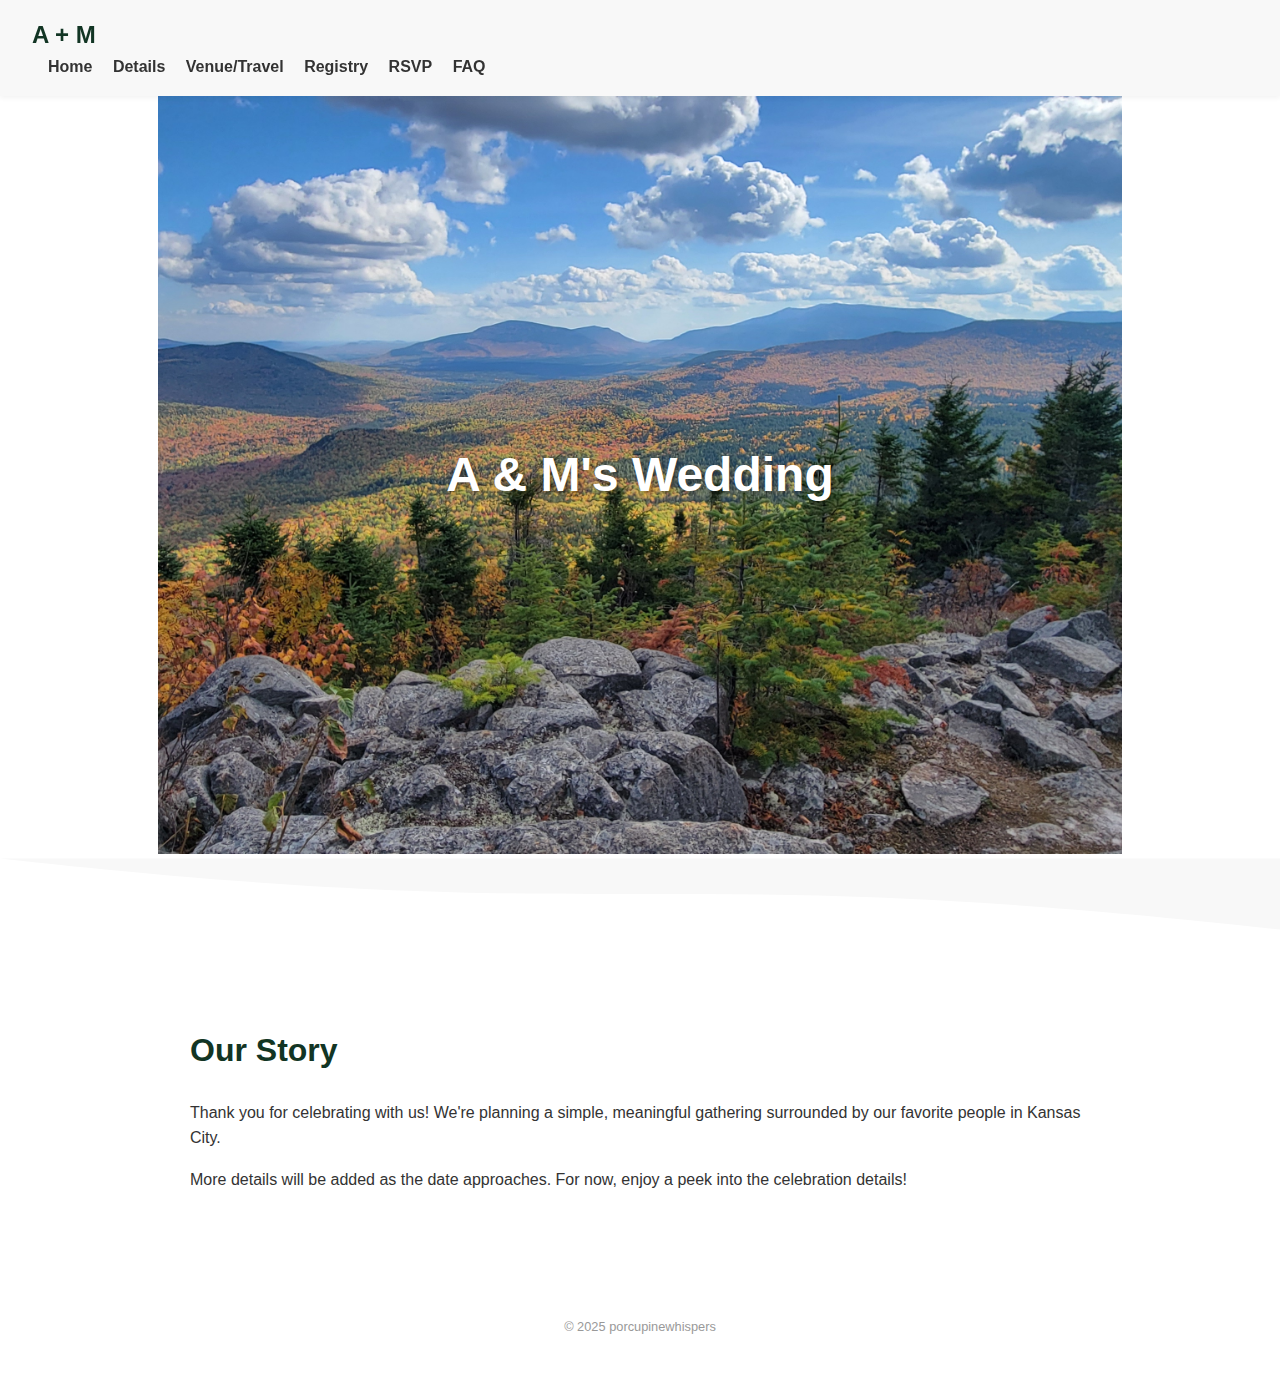
<file: index.html>
<!DOCTYPE html>
<html lang="en">
<head>
  <meta charset="UTF-8">
  <meta name="viewport" content="width=device-width, initial-scale=1.0">
  <title>A + M Wedding</title>
  <link rel="stylesheet" href="style.css">
</head>
<body>

<header>
  <nav>
    <div class="logo">A + M</div>
    <div>
      <a href="index.html">Home</a>
      <a href="details.html">Details</a>
      <a href="venue.html">Venue/Travel</a>
      <a href="registry.html">Registry</a>
      <a href="rsvp.html">RSVP</a>
      <a href="faq.html">FAQ</a>
    </div>
  </nav>
</header>

<section class="hero" style="background-image: url('images/20251004_142535.jpg');">
  <div class="hero-text">
    A & M's Wedding
  </div>
</section>


<div class="wave-divider">
  <svg viewBox="0 0 1440 80"><path fill="#f8f8f8" d="M0,0 C720,80 720,0 1440,80 L1440,0 L0,0 Z"></path></svg>
</div>

<section>
  <h2>Our Story</h2>
    <p>
        Thank you for celebrating with us!  
        We're planning a simple, meaningful gathering surrounded by our favorite people in Kansas City.
    </p>
    <p>
        More details will be added as the date approaches. For now, enjoy a peek into the celebration details!
    </p>
</section>

<footer>
  <p>&copy; 2025 porcupinewhispers</p>
</footer>

</body>
</html>
</file>
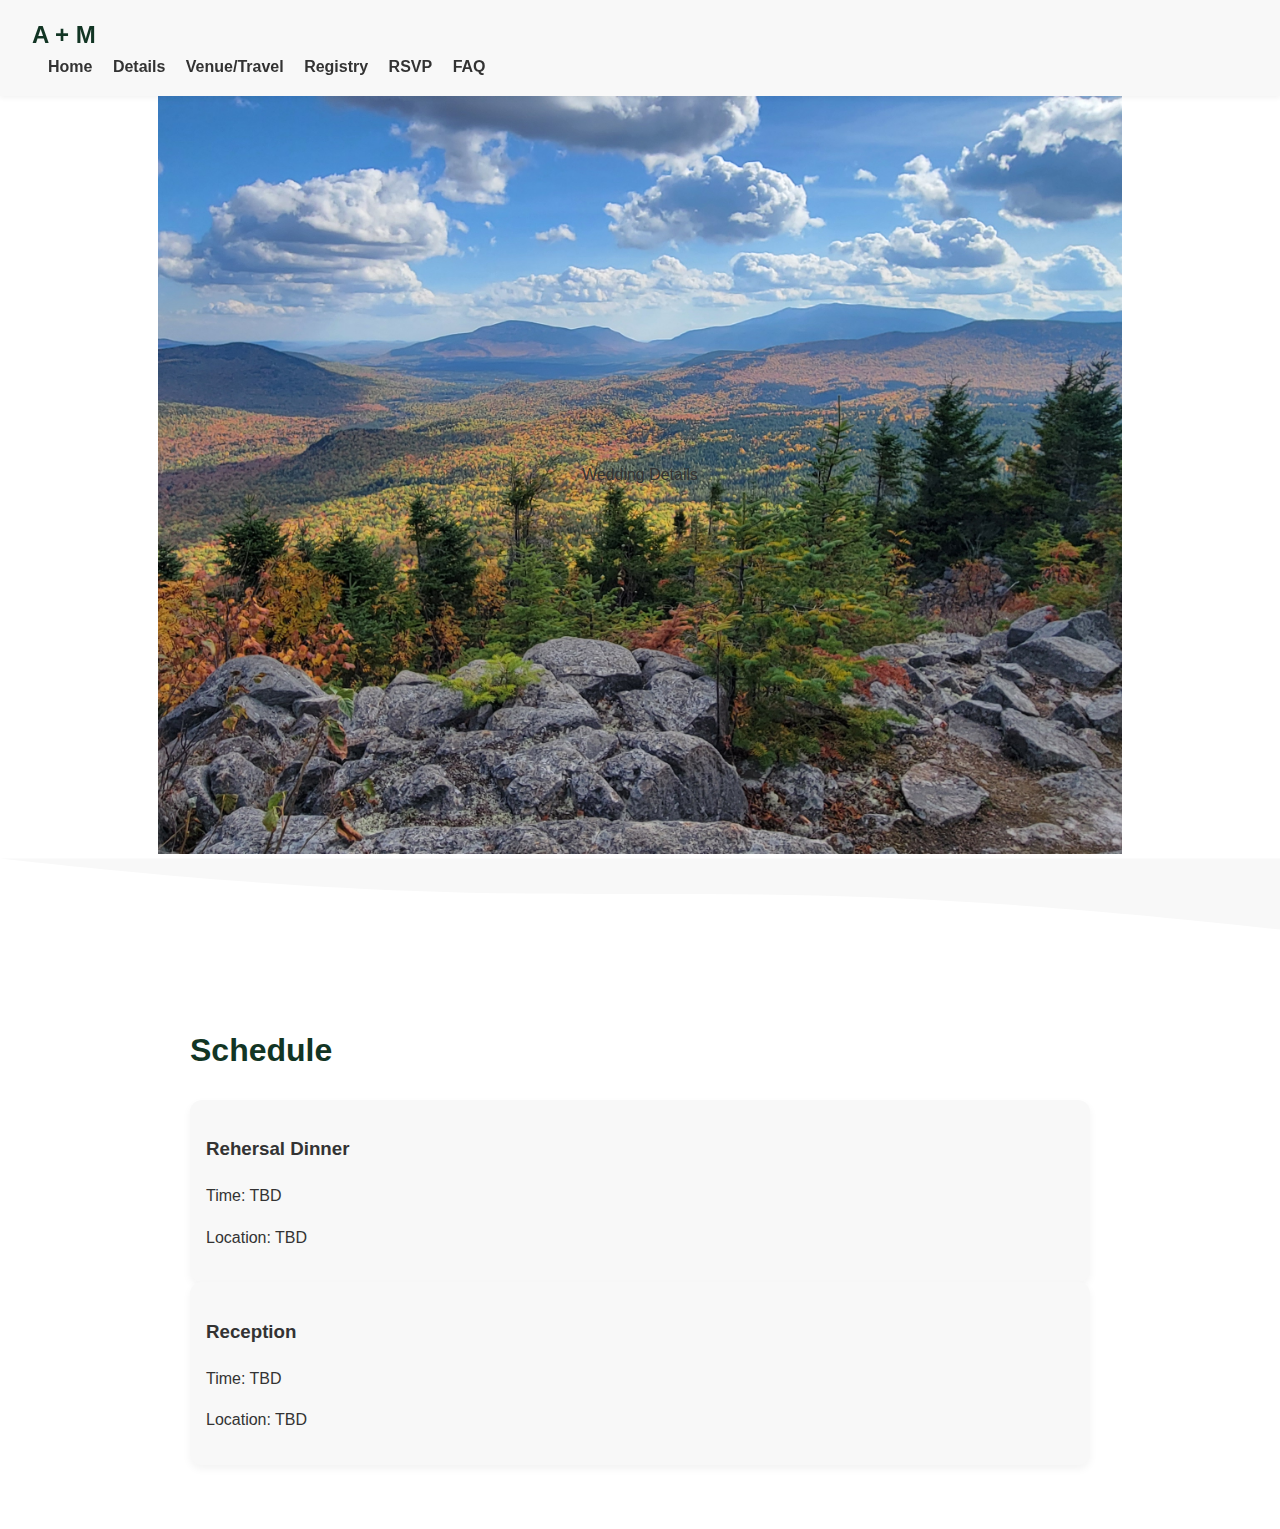
<file: details.html>
<!DOCTYPE html>
<html lang="en">
<head>
  <meta charset="UTF-8">
  <meta name="viewport" content="width=device-width, initial-scale=1.0">
  <title>Details - A + M Wedding</title>
  <link rel="stylesheet" href="style.css">
</head>
<body>

<header>
  <nav>
    <div class="logo">A + M</div>
    <div>
      <a href="index.html">Home</a>
      <a href="details.html">Details</a>
      <a href="venue.html">Venue/Travel</a>
      <a href="registry.html">Registry</a>
      <a href="rsvp.html">RSVP</a>
      <a href="faq.html">FAQ</a>
    </div>
  </nav>
</header>

<section class="hero">
  Wedding Details
</section>

<div class="wave-divider">
  <svg viewBox="0 0 1440 80"><path fill="#f8f8f8" d="M0,0 C720,80 720,0 1440,80 L1440,0 L0,0 Z"></path></svg>
</div>

<section>
  <h2>Schedule</h2>
  <div class="card-container">
    <div class="card">
      <h3>Rehersal Dinner</h3>
      <p>Time: TBD</p>
      <p>Location: TBD</p>
    </div>
    <div class="card">
      <h3>Reception</h3>
      <p>Time: TBD</p>
      <p>Location: TBD</p>
    </div>
  </div>
</
</file>
<file: style.css>
/* --- Body --- */
body {
  font-family: sans-serif;
  margin: 0;
  color: #333;
  line-height: 1.6;
  background-color: #ffffff;
}

/* --- Header / Nav --- */
header {
  background-color: #f8f8f8;
  padding: 1rem 2rem;
  display: flex;
  justify-content: space-between;
  align-items: center;
  box-shadow: 0 2px 5px rgba(0,0,0,0.05);
  position: sticky;
  top: 0;
  z-index: 100;
}

nav a {
  margin-left: 1rem;
  text-decoration: none;
  color: #333;
  font-weight: bold;
}

nav a:hover {
  color: #306030;
}

.logo {
  font-size: 1.5rem;
  font-weight: bold;
  color: #123524;
}

/* --- Hero --- */
.hero {
  height: 70vh;
  display: flex;
  justify-content: center;
  align-items: center;
  background: url('images/20251004_142535.jpg') center/cover no-repeat;
  text-align: center;
}

.hero-text {
  font-size: 3rem;
  color: white;
  text-shadow: 2px 2px 5px rgba(0,0,0,0.4);
  font-weight: bold;
}

/* --- Wave Divider --- */
.wave-divider svg {
  display: block;
  width: 100%;
  height: 80px;
}

/* --- Sections --- */
section {
  padding: 4rem 2rem;
  max-width: 900px;
  margin: 0 auto;
}

h2 {
  font-size: 2rem;
  color: #123524;
  margin-bottom: 1.5rem;
}

p {
  margin-bottom: 1rem;
}

/* --- Cards --- */
.cards {
  display: flex;
  flex-wrap: wrap;
  gap: 1rem;
}

.card {
  flex: 1 1 250px;
  background: #f8f8f8;
  border-radius: 12px;
  padding: 1rem;
  box-shadow: 0 4px 8px rgba(0,0,0,0.05);
  transition: transform 0.3s, box-shadow 0.3s;
}

.card:hover {
  transform: translateY(-5px);
  box-shadow: 0 6px 12px rgba(0,0,0,0.1);
}

/* --- FAQ --- */
.faq-card {
  margin-bottom: 1rem;
  border: 1px solid #ddd;
  border-radius: 10px;
  overflow: hidden;
}

.faq-question {
  background: #C6C6C6;
  padding: 1rem;
  cursor: pointer;
  position: relative;
}

.faq-question .arrow {
  float: right;
  transition: transform 0.3s;
}

.faq-answer {
  max-height: 0;
  overflow: hidden;
  padding: 0 1rem;
  transition: max-height 0.3s ease;
  background: #f8f8f8;
}

.faq-answer p {
  margin: 1rem 0;
}

/* --- Registry Button --- */
.registry-btn {
  display: inline-block;
  margin-top: 1rem;
  padding: 0.5rem 1rem;
  background-color: #306030;
  color: white;
  border-radius: 8px;
  text-decoration: none;
  transition: background 0.3s;
}

.registry-btn:hover {
  background-color: #123524;
}

/* --- Footer --- */
footer {
  text-align: center;
  font-size: 0.8rem;
  color: #999;
  padding: 2rem 1rem;
}

/* --- Password Page --- */
.password-container {
  max-width: 400px;
  margin: 10% auto;
  text-align: center;
  padding: 2rem;
  border: 1px solid #ddd;
  border-radius: 12px;
  background: #f8f8f8;
}

.password-container input {
  width: 80%;
  padding: 0.5rem;
  margin: 1rem 0;
  border-radius: 6px;
  border: 1px solid #ccc;
}

.password-container button {
  padding: 0.5rem 1rem;
  background-color: #306030;
  color: white;
  border: none;
  border-radius: 6px;
  cursor: pointer;
}

.password-container button:hover {
  background-color: #123524;
}
</file>
